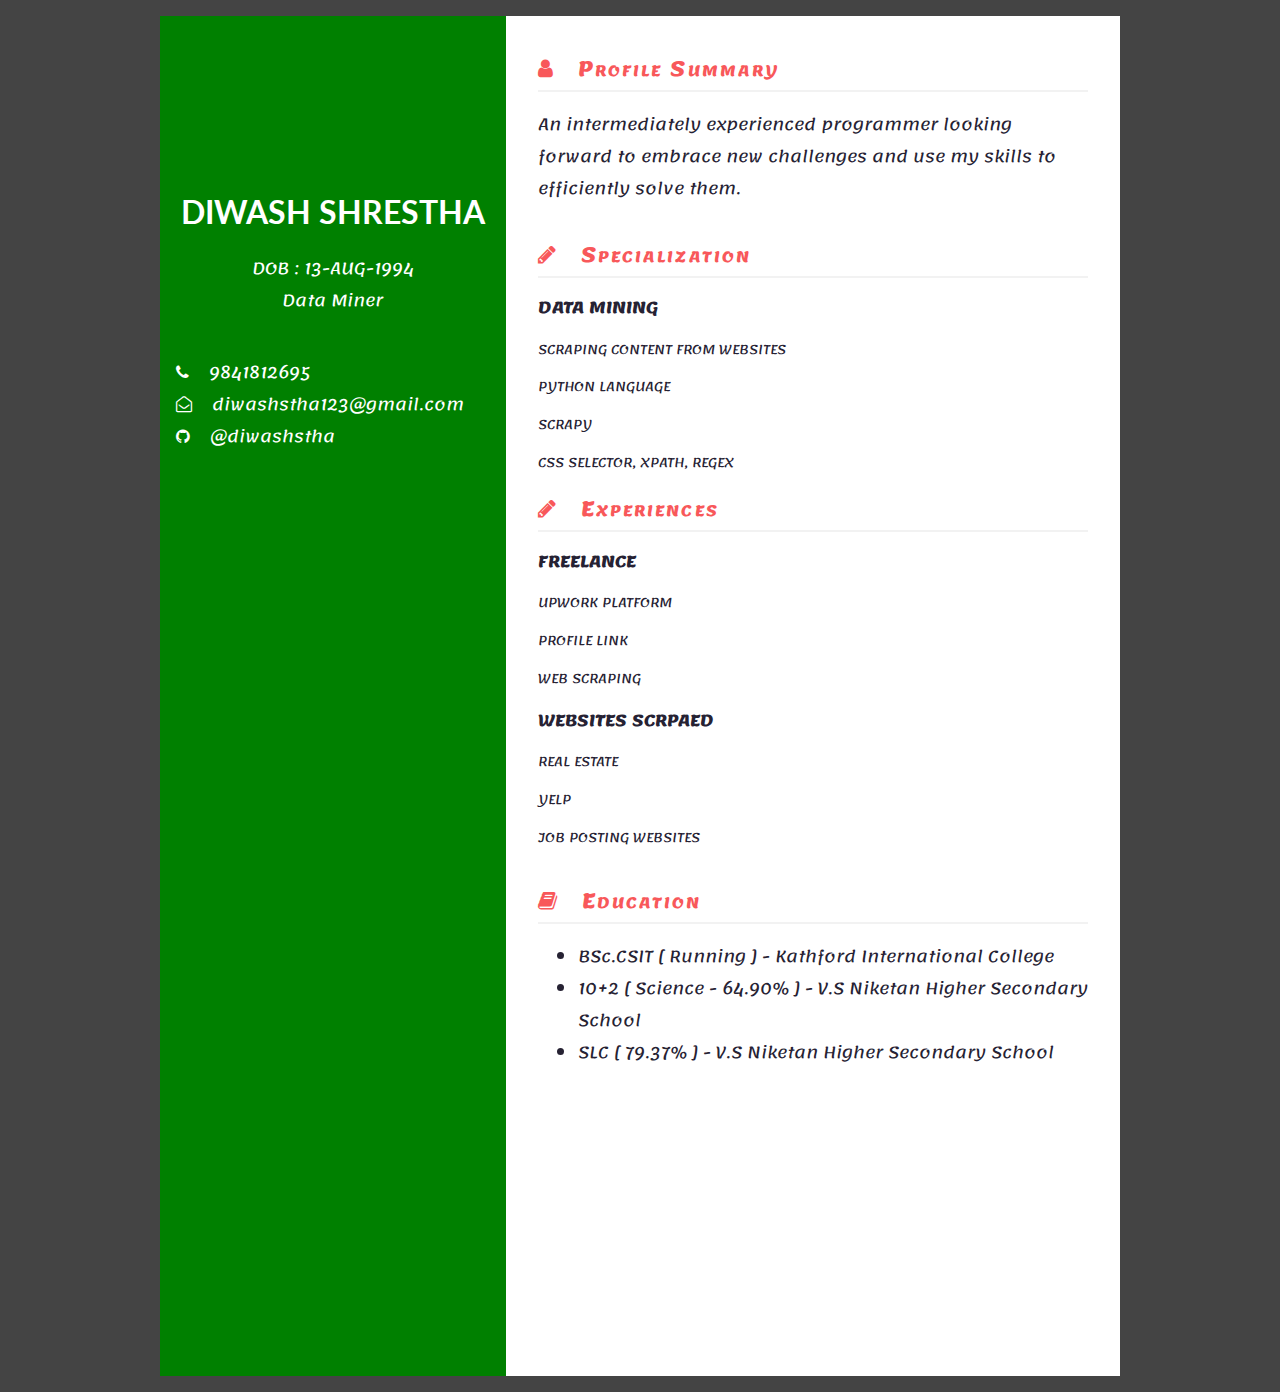
<file: index.html>
<html>
  <head>
    <title>Diwash Shrestha</title>
    <link href="https://maxcdn.bootstrapcdn.com/font-awesome/4.7.0/css/font-awesome.min.css" rel="stylesheet" integrity="sha384-wvfXpqpZZVQGK6TAh5PVlGOfQNHSoD2xbE+QkPxCAFlNEevoEH3Sl0sibVcOQVnN" crossorigin="anonymous">
    <link href="https://fonts.googleapis.com/css?family=Lato|Open+Sans|Lemonada|Lobster+Two" rel="stylesheet">
    <link rel="stylesheet" href="master.css">
  </head>

  <body>
    <div id="section-left">
      <div class="section intro">
        <div class="logo"></div>
        <h1>Diwash Shrestha</h1>
        <div class="content">
          <span class="dob">DOB : 13-AUG-1994</span> <br>
          <span class="intro">Data Miner</span> <br>
        </div>
        <div id="contact" align="left">
          <i class="fa fa-phone" aria-hidden="true"></i>
          <span class="num">9841812695</span>
          <div class="email">
            <i class="fa fa-envelope-open-o" aria-hidden="true"></i>
            <a href="mailto:diwashstha123@gmail.com">diwashstha123@gmail.com</a>
          </div>
          <div class="github">
            <i class="fa fa-github" aria-hidden="true"></i>
            <a target="_blank" href="https://github.com/diwashstha">@diwashstha</a>
          </div>
        </div>
      </div>
    </div>

    <div id="section-right">
      <div class="wrapper">
        <div class="section">
          <div class="title">
            <i class="fa fa-user" aria-hidden="true"></i>
            Profile Summary
          </div>
          <p>
            An intermediately experienced programmer looking
            forward to embrace new challenges and use my skills
            to efficiently solve them.
          </p>
        </div>

        <div class="section">
          <div class="title">
            <i class="fa fa-pencil" aria-hidden="true"></i>
            Specialization
          </div>

          <div class="content">
            <h2>Data Mining </h2>
            <h3>Scraping content from websites</h3>
            <h3>Python Language</h3>
            <h3>Scrapy</h3>
	    <h3>Css Selector, Xpath, Regex</h3>
          </div>

          <div class="content">
            <div class="title">
            <i class="fa fa-pencil" aria-hidden="true"></i>
            Experiences
          </div>
	    <h2>Freelance</h2>
		    	<h3>Upwork Platform </h3>
			<h3>Profile Link</h3>
			<h3>Web Scraping</h3>
            <h2>Websites Scrpaed</h2>
      			<h3>Real Estate</h3>
      			<h3>Yelp</h3>
      			<h3>Job Posting Websites</h3>
            </div>
        </div>

        <div class="section">
          <div class="title">
            <i class="fa fa-book" aria-hidden="true"></i>
            Education
          </div>
          <ul>
              <li>BSc.CSIT [ Running ] - Kathford International College</li>
              <li>10+2 [ Science - 64.90% ] - V.S Niketan Higher Secondary School</li>
              <li>SLC [ 79.37% ] - V.S Niketan Higher Secondary School</li>
          </ul>
        </div>        
    </div>
  </body>
</html>
</file>
<file: master.css>
/* --------------------------------------------------------
Style Sheet for Website's Name
version: 1.3
last modified: 21.7.2017 by Sagun Shrestha
author: Aadesh Shrestha
email: aadeshere1@gmail.com
website: http://aadesh.co
----------------------------------------------------------*/
html {
  background-color: #444;
  padding: 0 1em;
}
body {
  background-color: #FFF;
  font-family: 'Lemonada';
  margin: 1em auto;
  max-width: 60em;
  height: 85em;
}
#section-left {
  width: 36%;
  float: left;
  font-family: 'Lemonada';
  font-size: 16px;
  height: 100%;
  background-color: #008000;
  color: #fff;
  text-align: center;
}
#section-left .section {
  margin-top: 40%;
  padding: 1em;
}Lemonada
t .section .logo {
  height: 150px;
  width: 150px;
  border-radius: 50%;
  margin: 0 auto;
  background: url('http://jaipurstudents.com/broker/wp-content/uploads/2015/10/dummy-logo-300x140.png');
}
.intro hr {
  width: 4em;
  display: block;
  height: 2px;
  border: 0px;
  border-top: 2px solid;
}
.intro .content {
  margin-bottom: 20px;
}
#contact {
  margin-top: 40px;
}
h1 {
  font-family: 'Lato';
  text-transform: uppercase;
}
#section-right {
  width: 64%;
  float: right;
  /*height: 100%;*/
}
#section-right .section {
  margin: 0 0 30px 0;
  color: #262233;
}
.wrapper {
  padding: 2em;
}
.fa {
  margin-right: 15px;
}
.wrapper .title {
  color: #f8585a;
  font-size: 1.3em;
  font-variant: small-caps;
  letter-spacing: 0.1em;
  font-weight: bold;
  border-bottom: 2px solid #f2f2f2;
}
a:link {
  color: #fff;
  text-decoration: none;
}
a:visited {
  color: #fff;
  text-decoration: none;
}
a:hover {
  color: #fff;
  text-decoration: none;
}
a:active {
  color: #fff;
  text-decoration: none;
}
h2 {
  text-transform: uppercase;
  font-size: 1em;
}
h3 {
  font-size: 0.8em;
  text-transform: uppercase;
  font-weight: normal;
}
</file>
